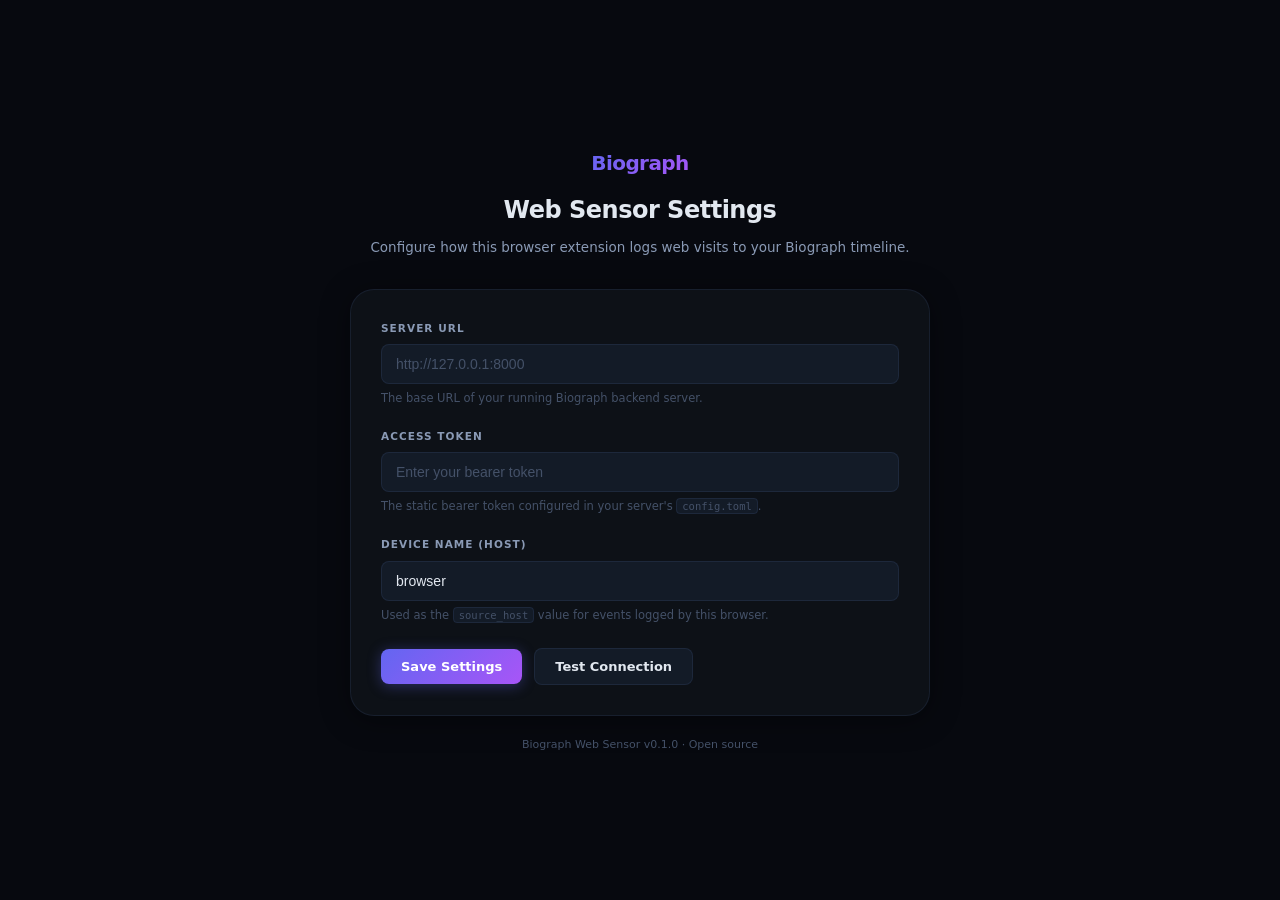
<file: browser-extension/options/options.html>
<!doctype html>
<html lang="en">
<head>
  <meta charset="utf-8">
  <meta name="viewport" content="width=device-width, initial-scale=1">
  <title>Biograph Web Sensor — Options</title>
  <link rel="stylesheet" href="options.css">
</head>
<body>
  <div class="container">
    <header class="header">
      <div class="logo" aria-label="Biograph Logo">Biograph</div>
      <h1>Web Sensor Settings</h1>
      <p class="subtitle">Configure how this browser extension logs web visits to your Biograph timeline.</p>
    </header>

    <main class="card">
      <form id="options-form">
        <div class="field">
          <label class="field-label" for="server-url">Server URL</label>
          <input class="field-input" type="url" id="server-url" placeholder="http://127.0.0.1:8000" required>
          <div class="field-hint">The base URL of your running Biograph backend server.</div>
        </div>

        <div class="field">
          <label class="field-label" for="token">Access Token</label>
          <input class="field-input" type="password" id="token" placeholder="Enter your bearer token" required>
          <div class="field-hint">The static bearer token configured in your server's <code>config.toml</code>.</div>
        </div>

        <div class="field">
          <label class="field-label" for="host-name">Device Name (Host)</label>
          <input class="field-input" type="text" id="host-name" placeholder="laptop" value="browser">
          <div class="field-hint">Used as the <code>source_host</code> value for events logged by this browser.</div>
        </div>

        <div class="actions-row">
          <button type="submit" class="btn btn-primary" id="save-btn">Save Settings</button>
          <button type="button" class="btn btn-secondary" id="test-btn">Test Connection</button>
          <span class="status-badge" id="test-status" style="display: none;" aria-live="polite">Checking...</span>
        </div>
      </form>
    </main>

    <section class="card queue-card" id="queue-section" style="display: none;">
      <h2>Offline Queue Status</h2>
      <p class="subtitle">There are events stored locally that haven't been sent to your server yet.</p>
      
      <div class="queue-status-box">
        <span class="queue-count-label">Pending Events:</span>
        <strong id="queue-count" class="queue-count-value">0</strong>
      </div>

      <div class="actions-row">
        <button type="button" class="btn btn-secondary" id="flush-btn">Try Flushing Now</button>
        <button type="button" class="btn btn-danger-link" id="clear-btn">Clear Queue</button>
      </div>
    </section>
    
    <footer class="footer">
      <p>Biograph Web Sensor v0.1.0 · Open source</p>
    </footer>
  </div>

  <script src="options.js"></script>
</body>
</html>
</file>
<file: browser-extension/options/options.css>
/* ============================================================
   Biograph Web Sensor — options.css
   Matches the Biograph Dark Theme design tokens
   ============================================================ */

:root {
  color-scheme: dark;
  --bg: #07090f;
  --surface: #0d1117;
  --surface-2: #131b27;
  --border: rgba(96, 128, 200, 0.12);
  --border-hi: rgba(96, 128, 200, 0.28);
  --primary: #7c6ef5;
  --primary-dim: rgba(124, 110, 245, 0.14);
  --primary-glow: rgba(124, 110, 245, 0.28);
  --grad: linear-gradient(135deg, #6366f1 0%, #a855f7 100%);
  --text-1: #e2e8f0;
  --text-2: #8a9ab5;
  --text-3: #445168;
  --success: #34d399;
  --danger: #f87171;
  --r-sm: 8px;
  --r-md: 12px;
  --r-xl: 24px;
  --ease: cubic-bezier(.4, 0, .2, 1);
  --dur: 220ms;
  --dur-fast: 130ms;
}

*, *::before, *::after {
  box-sizing: border-box;
  margin: 0;
  padding: 0;
}

body {
  font-family: 'Inter', system-ui, -apple-system, sans-serif;
  background: var(--bg);
  color: var(--text-1);
  line-height: 1.6;
  padding: 60px 20px;
  display: flex;
  justify-content: center;
  align-items: center;
  min-height: 100vh;
}

.container {
  width: 100%;
  max-width: 580px;
}

.header {
  margin-bottom: 30px;
  text-align: center;
}

.logo {
  font-size: 20px;
  font-weight: 800;
  letter-spacing: -0.6px;
  background: var(--grad);
  -webkit-background-clip: text;
  background-clip: text;
  color: transparent;
  margin-bottom: 12px;
  display: inline-block;
  user-select: none;
}

h1 {
  font-size: 24px;
  font-weight: 700;
  margin-bottom: 8px;
  letter-spacing: -0.5px;
}

.subtitle {
  font-size: 13.5px;
  color: var(--text-2);
}

.card {
  background: var(--surface);
  border: 1px solid var(--border);
  border-radius: var(--r-xl);
  padding: 30px;
  margin-bottom: 20px;
  box-shadow: 0 4px 30px rgba(0, 0, 0, 0.4);
}

.queue-card h2 {
  font-size: 16px;
  font-weight: 600;
  margin-bottom: 6px;
}

.queue-status-box {
  background: var(--surface-2);
  border: 1px solid var(--border);
  border-radius: var(--r-sm);
  padding: 14px 18px;
  margin: 18px 0;
  display: flex;
  justify-content: space-between;
  align-items: center;
}

.queue-count-label {
  font-size: 13px;
  color: var(--text-2);
}

.queue-count-value {
  font-size: 18px;
  color: var(--primary);
}

.field {
  margin-bottom: 20px;
}

.field-label {
  display: block;
  font-size: 10.5px;
  font-weight: 700;
  color: var(--text-2);
  text-transform: uppercase;
  letter-spacing: 0.10em;
  margin-bottom: 8px;
}

.field-input {
  width: 100%;
  padding: 11px 14px;
  border-radius: var(--r-sm);
  background: var(--surface-2);
  border: 1px solid var(--border);
  color: var(--text-1);
  font-size: 14px;
  outline: none;
  transition: border-color var(--dur-fast) var(--ease),
              box-shadow var(--dur-fast) var(--ease);
}

.field-input::placeholder {
  color: var(--text-3);
}

.field-input:focus {
  border-color: var(--primary);
  box-shadow: 0 0 0 3px var(--primary-glow);
}

.field-hint {
  margin-top: 6px;
  font-size: 11.5px;
  color: var(--text-3);
  line-height: 1.5;
}

.field-hint code {
  background: var(--surface-2);
  padding: 1px 5px;
  border-radius: 4px;
  font-size: 10.5px;
  border: 1px solid var(--border);
}

.actions-row {
  display: flex;
  align-items: center;
  gap: 12px;
  flex-wrap: wrap;
  margin-top: 24px;
}

.btn {
  display: inline-flex;
  align-items: center;
  justify-content: center;
  padding: 10px 20px;
  border-radius: var(--r-sm);
  font-size: 13px;
  font-weight: 600;
  cursor: pointer;
  white-space: nowrap;
  transition: all var(--dur-fast) var(--ease);
  border: none;
  font-family: inherit;
}

.btn:active {
  transform: scale(.97);
}

.btn:disabled {
  opacity: .45;
  cursor: not-allowed;
  transform: none;
}

.btn-primary {
  background: var(--grad);
  color: #fff;
  box-shadow: 0 2px 14px rgba(99,102,241,.35);
}

.btn-primary:not(:disabled):hover {
  box-shadow: 0 4px 22px rgba(99,102,241,.55);
  transform: translateY(-1px);
}

.btn-secondary {
  background: var(--surface-2);
  color: var(--text-1);
  border: 1px solid var(--border);
}

.btn-secondary:not(:disabled):hover {
  background: var(--surface-2);
  border-color: var(--border-hi);
}

.btn-danger-link {
  background: none;
  color: var(--danger);
  font-size: 12.5px;
  font-weight: 500;
  text-decoration: underline;
  padding: 6px 12px;
  cursor: pointer;
}

.btn-danger-link:hover {
  color: #ff8888;
}

.status-badge {
  display: inline-flex;
  align-items: center;
  font-size: 12.5px;
  font-weight: 500;
  padding: 6px 14px;
  border-radius: var(--r-sm);
  transition: all var(--dur) var(--ease);
}

.status-badge.ok {
  background: rgba(52,211,153,.10);
  color: var(--success);
  border: 1px solid rgba(52,211,153,.22);
}

.status-badge.err {
  background: rgba(248,113,113,.10);
  color: var(--danger);
  border: 1px solid rgba(248,113,113,.22);
}

.footer {
  text-align: center;
  font-size: 11px;
  color: var(--text-3);
  margin-top: 10px;
}
</file>
